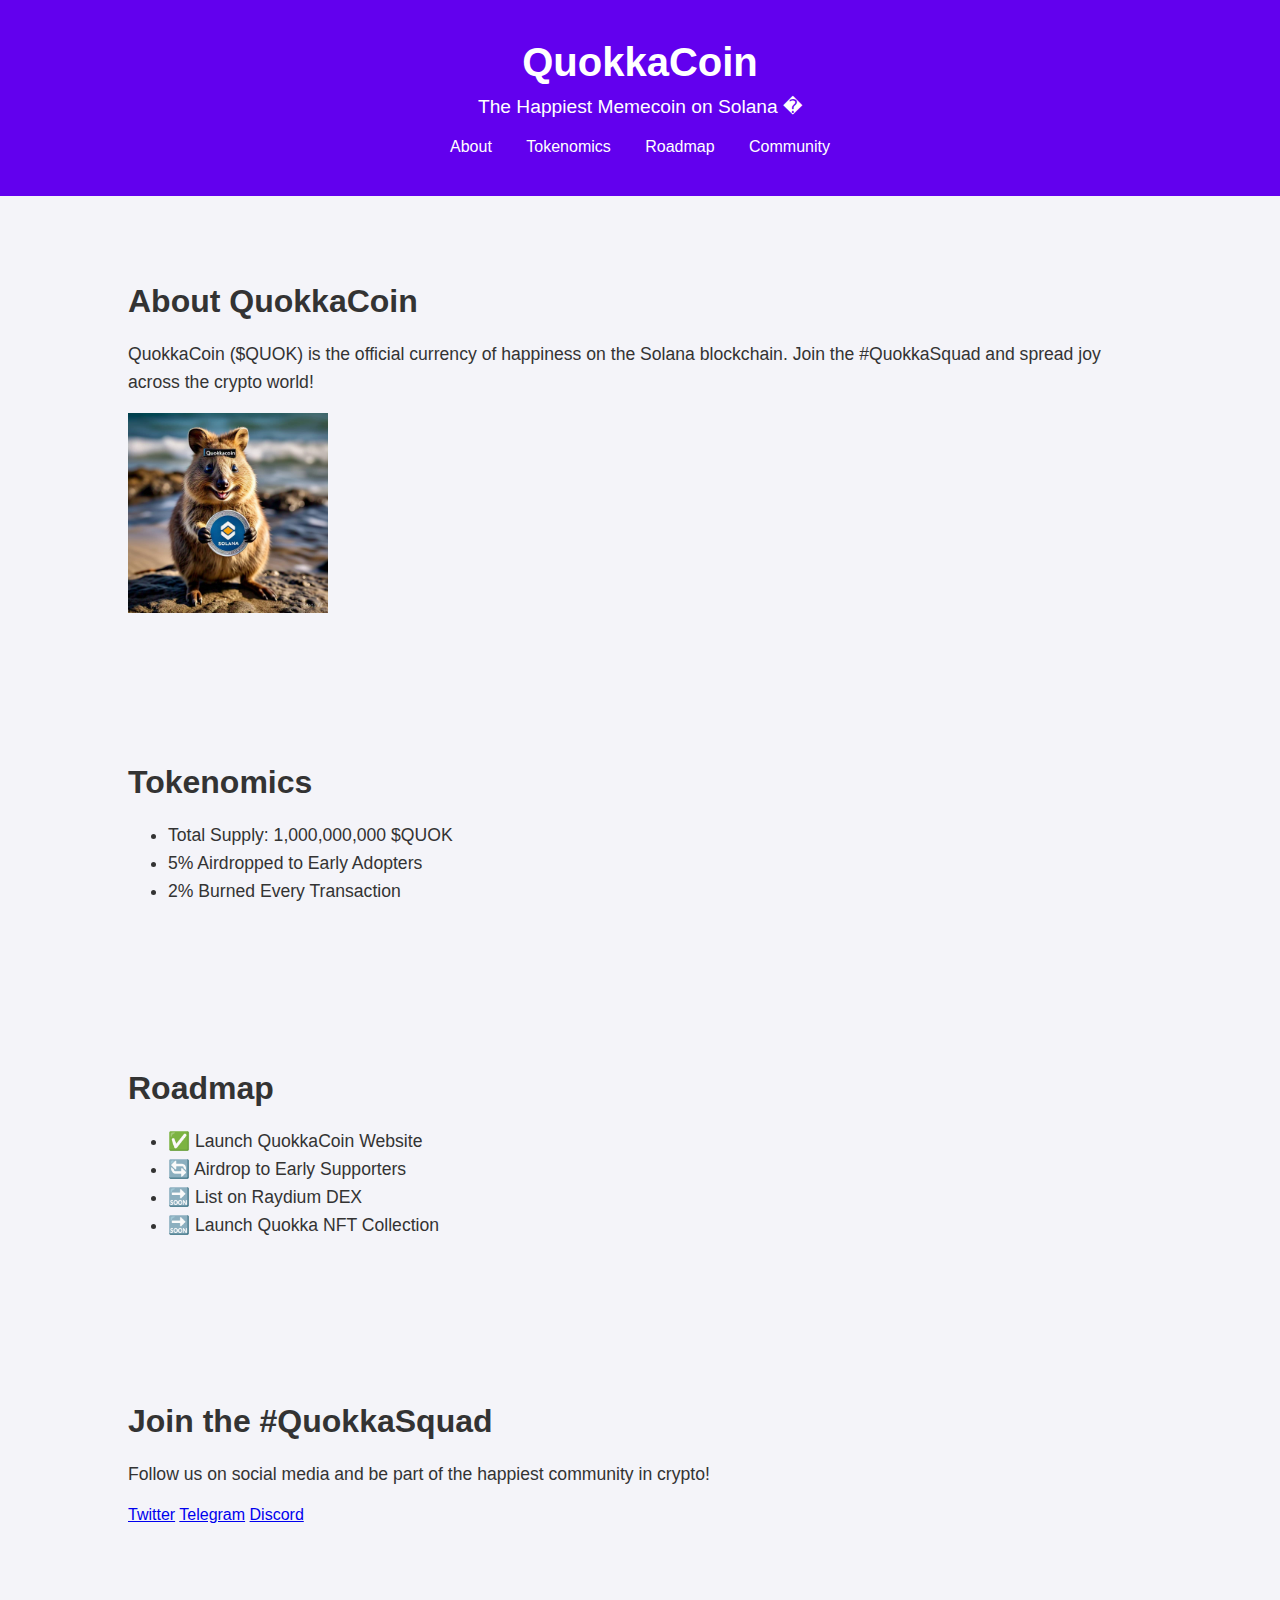
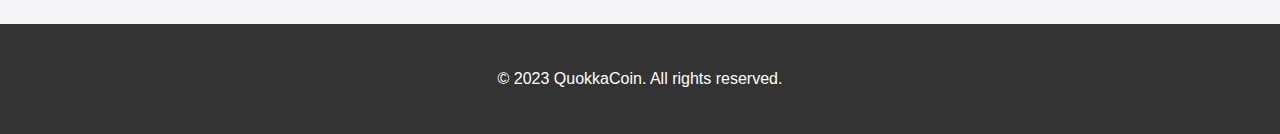
<file: index.html>
<!DOCTYPE html>
<html lang="en">
<head>
  <meta charset="UTF-8">
  <meta name="viewport" content="width=device-width, initial-scale=1.0">
  <title>QuokkaCoin - The Happiest Memecoin on Solana</title>
  <link rel="stylesheet" href="styles.css">
</head>
<body>
  <header>
    <div class="container">
      <h1>QuokkaCoin</h1>
      <p>The Happiest Memecoin on Solana �</p>
      <nav>
        <a href="#about">About</a>
        <a href="#tokenomics">Tokenomics</a>
        <a href="#roadmap">Roadmap</a>
        <a href="#community">Community</a>
      </nav>
    </div>
  </header>

  <section id="about">
    <div class="container">
      <h2>About QuokkaCoin</h2>
      <p>QuokkaCoin ($QUOK) is the official currency of happiness on the Solana blockchain. Join the #QuokkaSquad and spread joy across the crypto world!</p>
      <img src="quokka.png" alt="Quokka Mascot" width="200">
    </div>
  </section>

  <section id="tokenomics">
    <div class="container">
      <h2>Tokenomics</h2>
      <ul>
        <li>Total Supply: 1,000,000,000 $QUOK</li>
        <li>5% Airdropped to Early Adopters</li>
        <li>2% Burned Every Transaction</li>
      </ul>
    </div>
  </section>

  <section id="roadmap">
    <div class="container">
      <h2>Roadmap</h2>
      <ul>
        <li>✅ Launch QuokkaCoin Website</li>
        <li>🔄 Airdrop to Early Supporters</li>
        <li>🔜 List on Raydium DEX</li>
        <li>🔜 Launch Quokka NFT Collection</li>
      </ul>
    </div>
  </section>

  <section id="community">
    <div class="container">
      <h2>Join the #QuokkaSquad</h2>
      <p>Follow us on social media and be part of the happiest community in crypto!</p>
      <a href="https://twitter.com/quokkacoin" target="_blank">Twitter</a>
      <a href="https://t.me/quokkacoin" target="_blank">Telegram</a>
      <a href="https://discord.gg/quokkacoin" target="_blank">Discord</a>
    </div>
  </section>

  <footer>
    <div class="container">
      <p>&copy; 2023 QuokkaCoin. All rights reserved.</p>
    </div>
  </footer>
</body>
</html>
</file>
<file: styles.css>
body {
    font-family: Arial, sans-serif;
    margin: 0;
    padding: 0;
    background-color: #f4f4f9;
    color: #333;
  }
  
  header {
    background-color: #6200ee;
    color: white;
    padding: 20px 0;
    text-align: center;
  }
  
  header h1 {
    margin: 0;
    font-size: 2.5rem;
  }
  
  header p {
    margin: 10px 0 0;
    font-size: 1.2rem;
  }
  
  nav {
    margin-top: 20px;
  }
  
  nav a {
    color: white;
    text-decoration: none;
    margin: 0 15px;
    font-size: 1rem;
  }
  
  .container {
    width: 80%;
    margin: 0 auto;
    padding: 20px 0;
  }
  
  section {
    padding: 40px 0;
  }
  
  section h2 {
    font-size: 2rem;
    margin-bottom: 20px;
  }
  
  section p, section ul {
    font-size: 1.1rem;
    line-height: 1.6;
  }
  
  footer {
    background-color: #333;
    color: white;
    text-align: center;
    padding: 10px 0;
    margin-top: 40px;
  }
</file>
